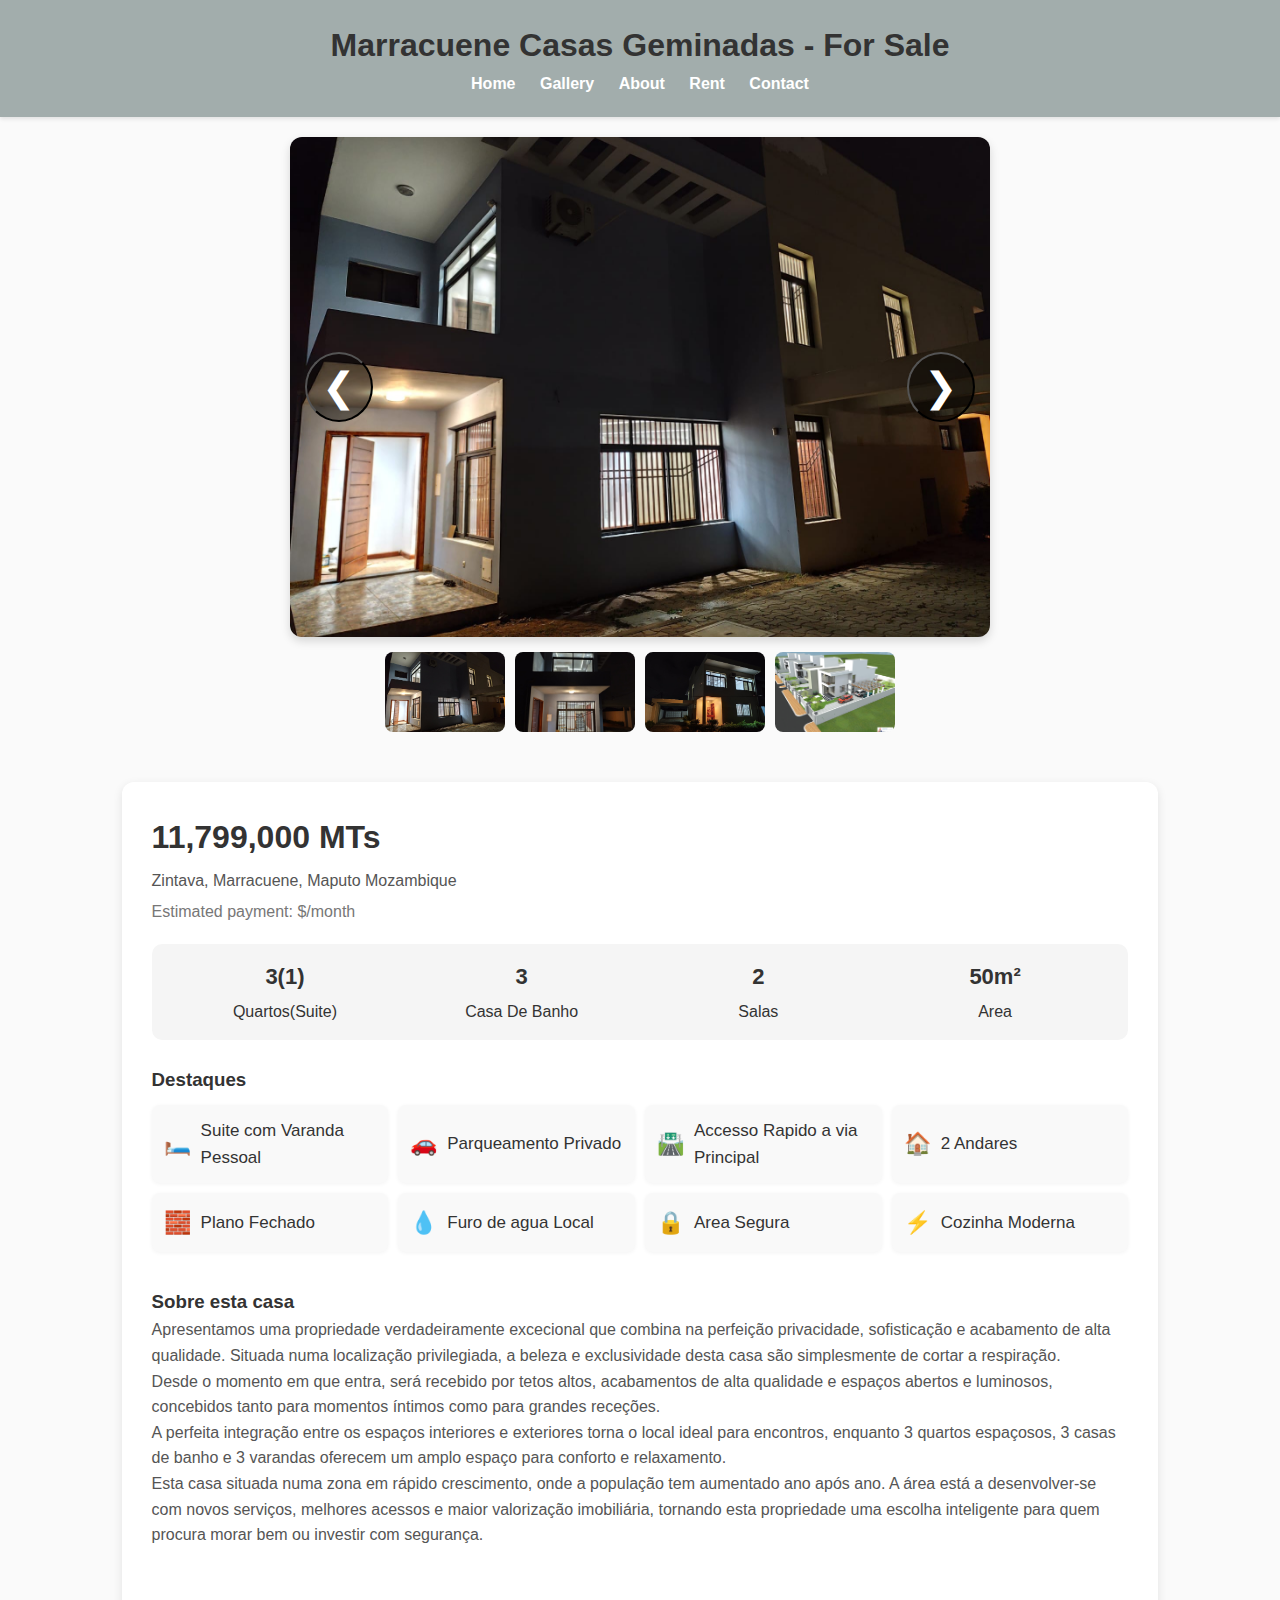
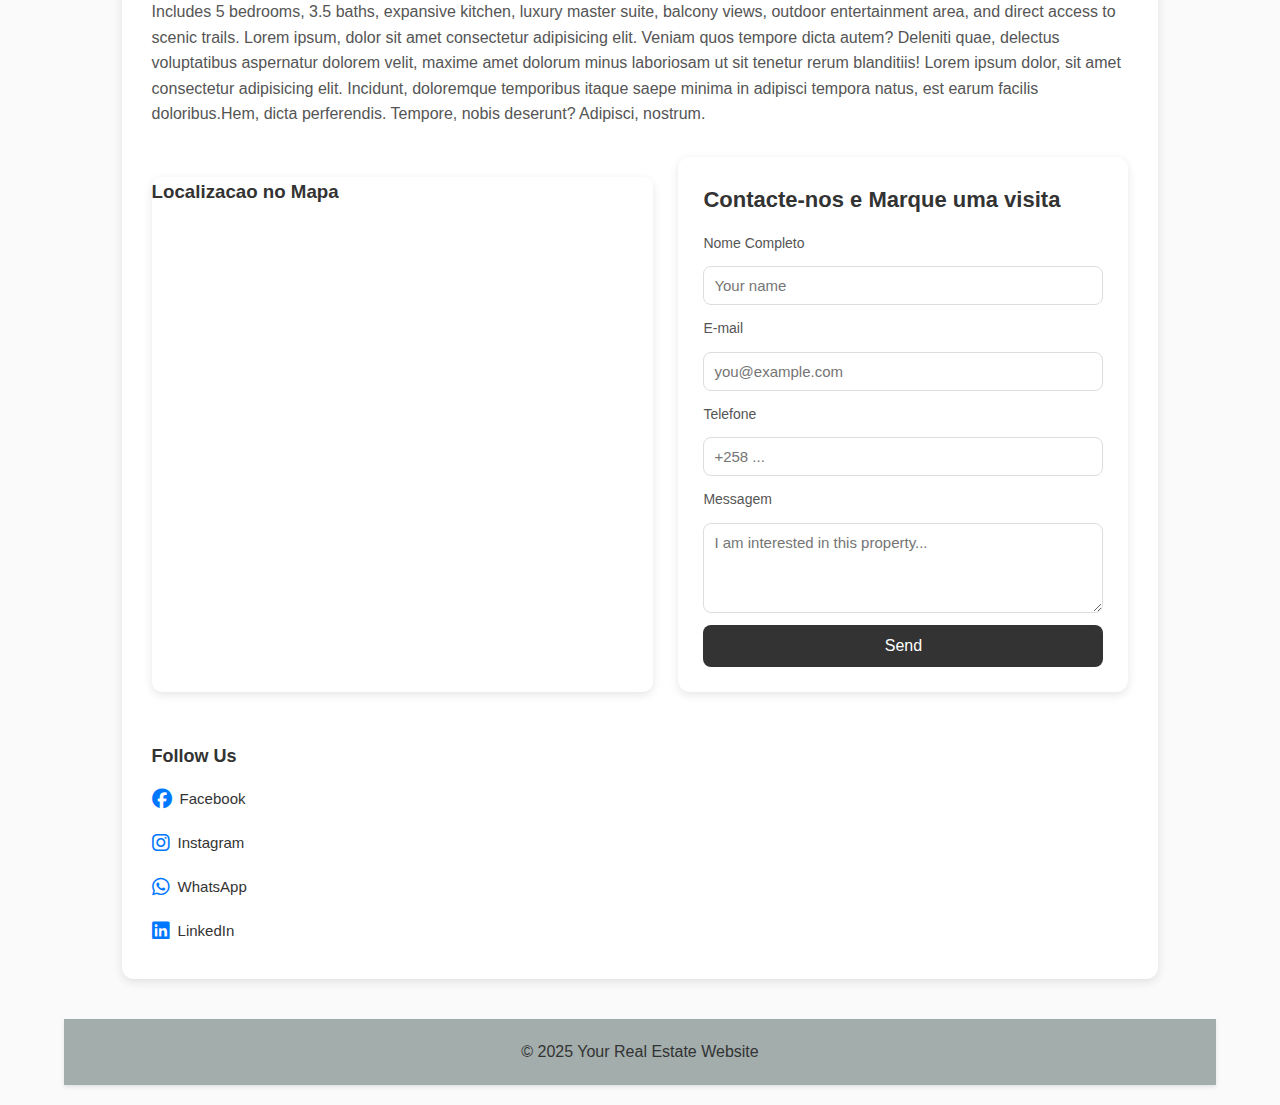
<file: index.html>
<!DOCTYPE html>
<html lang="en">
<head>
  <meta charset="UTF-8">
  <meta name="viewport" content="width=device-width, initial-scale=1.0">
  <title>House Listings</title>
  <link rel="stylesheet" href="Zintava1.css">
  <link rel="stylesheet" href="https://cdnjs.cloudflare.com/ajax/libs/font-awesome/6.5.0/css/all.min.css">
</head>
<body>

  <header>
      <h1>Marracuene Casas Geminadas - For Sale</h1>
      <nav>
        <a href="index.html">Home</a>
        <a href="Gallery.html">Gallery</a>
        <a href="about.html">About</a>
        <a href="rent.html">Rent</a>
        <a href="contact.html">Contact</a>
      </nav>
  </header>

    <main>
      <section class="gallery-section">
        <div class="main-image-frame">
          <button class="arrow left">&#10094;</button>
          <img id="displayedImage" src="house1.jpg" alt="Main House">
          <button class="arrow right">&#10095;</button>
        </div>

        <div class="thumbnail-row">
          <img class="thumb" src="house1.jpg" alt="Thumbnail 1">
          <img class="thumb" src="house2.jpg" alt="Thumbnail 2">
          <img class="thumb" src="house3.jpg" alt="Thumbnail 3">
          <img class="thumb" src="house4.jpg" alt="Thumbnail 4">
          <!--<img class="thumb" src="house5.jpg" alt="Thumbnail 4">
          <img class="thumb" src="house6.jpg" alt="Thumbnail 4">
          <img class="thumb" src="house7.jpg" alt="Thumbnail 4">
          <img class="thumb" src="house8.jpg" alt="Thumbnail 4">
          <img class="thumb" src="house9.jpg" alt="Thumbnail 4">-->
        </div>


        <!-- Property Details Section (New Design) -->
  <section class="property-info">

    <h2 class="price">11,799,000 MTs</h2>
    <p class="address">Zintava, Marracuene, Maputo Mozambique</p>
    <p class="estimate">Estimated payment: $/month</p>


    <div class="stats-bar">
      <div><strong>3(1)</strong><span>Quartos(Suite)</span></div>
      <div><strong>3</strong><span>Casa De Banho</span></div>
      <div><strong>2</strong><span>Salas</span></div>
      <div><strong>50m²</strong><span>Area</span></div>
    </div>


    <h3>Destaques</h3>

    <ul class="highlights">

      <li>
        <span class="icon">🛏️</span>
        <span class="text">Suite com Varanda Pessoal</span>
      </li>

    
      <li>
        <span class="icon">🚗</span>
        <span class="text">Parqueamento Privado</span>
      </li>

      <li>
        <span class="icon">🛣️</span>
        <span class="text">Accesso Rapido a via Principal</span>
      </li>

      <li>
        <span class="icon">🏠</span>
        <span class="text">2 Andares</span>
      </li>

      <li>
        <span class="icon">🧱</span>
        <span class="text">Plano Fechado</span>
      </li>

      <!--<li>
        <span class="icon">📍</span>
        <span class="text">3 Mins da Portagem de Zintava - Marracuene</span>
      </li>-->

      <li>
        <span class="icon">💧</span>
        <span class="text">Furo de agua Local</span>
      </li>

      <li>
        <span class="icon">🔒</span>
        <span class="text">Area Segura</span>
      </li>

      <li>
        <span class="icon">⚡</span>
        <span class="text">Cozinha Moderna</span>
      </li>

    </ul>


    <h3>Sobre esta casa</h3>

    <p class="description">
      Apresentamos uma propriedade verdadeiramente excecional que combina na perfeição privacidade, 
      sofisticação e acabamento de alta qualidade. 
      Situada numa localização privilegiada, a beleza e exclusividade desta casa são simplesmente de cortar a respiração.<br>
      Desde o momento em que entra, será recebido por tetos altos, acabamentos de alta qualidade e espaços abertos e luminosos, 
      concebidos tanto para momentos íntimos como para grandes receções.<br>
      A perfeita integração entre os espaços interiores e exteriores torna o local ideal para encontros, enquanto 3 quartos espaçosos, 
      3 casas de banho e 3 varandas oferecem um amplo espaço para conforto e relaxamento.<br>
      Esta casa situada numa zona em rápido crescimento, onde a população tem aumentado ano após ano. 
      A área está a desenvolver-se com novos serviços, melhores acessos e maior valorização imobiliária, 
      tornando esta propriedade uma escolha inteligente para quem procura morar bem ou investir com segurança.<br>

      <br>

      <br>
      Includes 5 bedrooms, 3.5 baths, expansive kitchen, luxury master suite, balcony views, outdoor entertainment area, 
      and direct access to scenic trails.
      Lorem ipsum, dolor sit amet consectetur adipisicing elit. Veniam quos tempore dicta autem? Deleniti quae,
      delectus voluptatibus aspernatur dolorem velit, maxime amet dolorum minus laboriosam ut sit tenetur rerum blanditiis!
      Lorem ipsum dolor, sit amet consectetur adipisicing elit.
      Incidunt, doloremque temporibus itaque saepe minima in adipisci tempora natus, est earum facilis doloribus.Hem, dicta perferendis.
      Tempore, nobis deserunt? Adipisci, nostrum.
    </p>


    <div class="map-contact-wrapper">

      <div class="map-container">

         <h3>Localizacao no Mapa</h3>

        <iframe src="https://www.google.com/maps/embed?pb=!1m14!1m12!1m3!1d491.2794760919436!2d32.66389735118682!3d-25.764402201380026!2m3!1f0!2f0!3f0!3m2!1i1024!2i768!4f13.1!5e1!3m2!1sen!2sza!4v1763563664198!5m2!1sen!2sza" width="600" height="450" style="border:0;" allowfullscreen="" loading="lazy" referrerpolicy="no-referrer-when-downgrade"></iframe>

      </div>

      <div class="contact-area">
        
          <h3>Contacte-nos e Marque uma visita</h3>

          <form id="contact-form"
          
            action="https://formsubmit.co/parruquekevin@gmail.com"
            method="POST"
            data-astro-reload

          >
            <label for="name">Nome Completo</label>
            <input type="text" name="Name" id="name" placeholder="Your name" required>

            <label for="email">E-mail</label>
            <input type="email" name="Email" id="email" placeholder="you@example.com" required>

            <label for="phone">Telefone</label>
            <input type="text" name="Phone" id="phone" placeholder="+258 ..." required>

            <label for="message">Messagem</label>
            <textarea id="message" name="Message" rows="4" placeholder="I am interested in this property..." required></textarea>

            <button type="submit">Send</button>

            <input type="hidden" name="_next" value="https://parruquek.github.io/Zintava-Casa/"/>
        

          </form>


      </div>

    </div>

    <br>

          <div class="social-links">
            <h4>Follow Us</h4>

            <div class="social-icons">
              <a href="#" target="_blank"><i class="fab fa-facebook"></i> Facebook</a>
              <a href="#" target="_blank"><i class="fab fa-instagram"></i> Instagram</a>
              <a href="#" target="_blank"><i class="fab fa-whatsapp"></i> WhatsApp</a>
              <a href="#" target="_blank"><i class="fab fa-linkedin"></i> LinkedIn</a>
            </div>
          </div>

  </section>


  <footer>
  <p>© 2025 Your Real Estate Website</p>
  </footer>

  <script src="Zintava.js"></script>
  
</body>
</html>
</file>
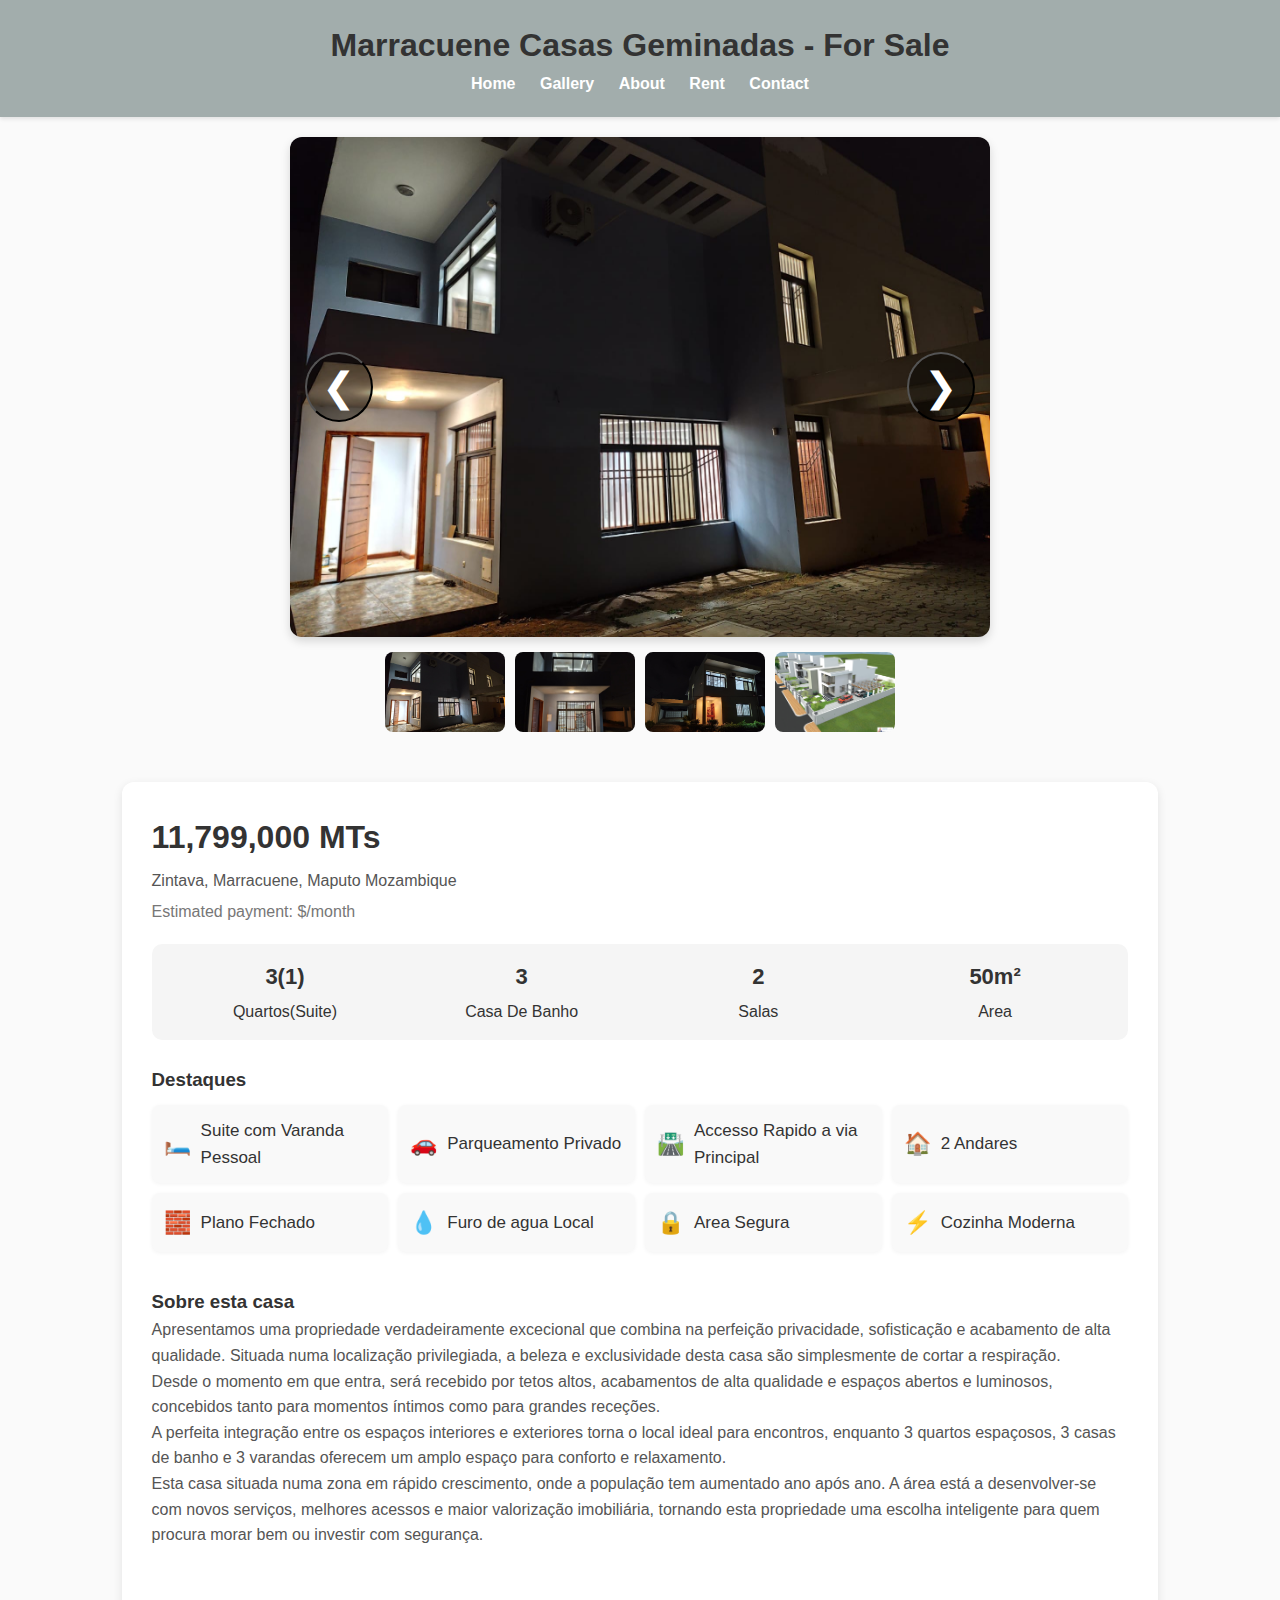
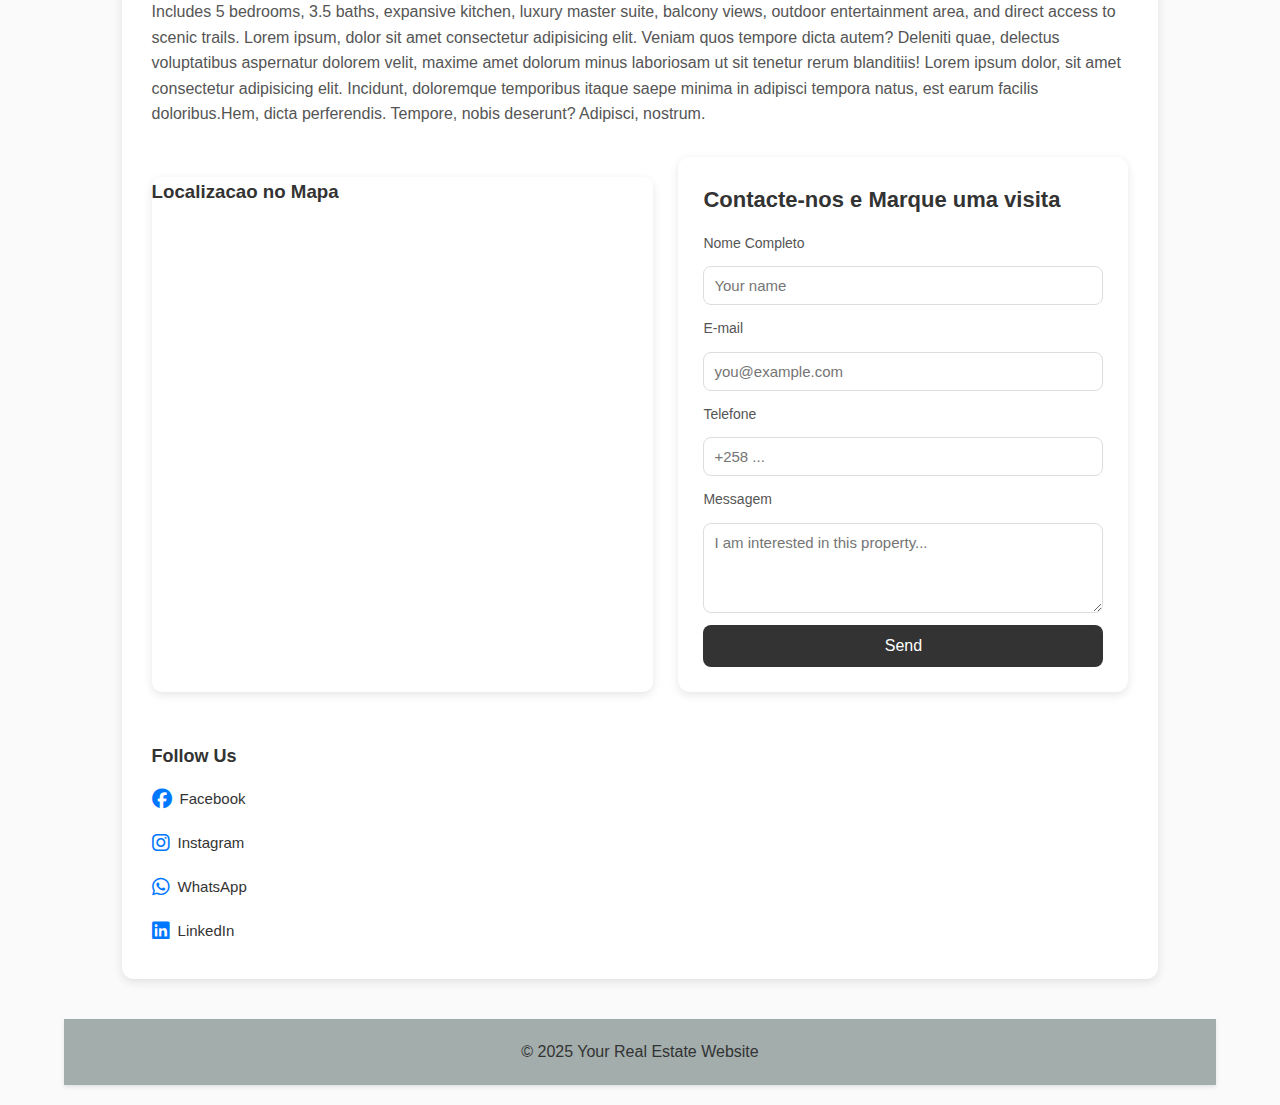
<file: Zintava.html>
<!DOCTYPE html>
<html lang="en">
<head>
  <meta charset="UTF-8">
  <meta name="viewport" content="width=device-width, initial-scale=1.0">
  <title>House Listings</title>
  <link rel="stylesheet" href="Zintava1.css">
  <link rel="stylesheet" href="https://cdnjs.cloudflare.com/ajax/libs/font-awesome/6.5.0/css/all.min.css">
</head>
<body>

  <header>
      <h1>Marracuene Casas Geminadas - For Sale</h1>
      <nav>
        <a href="index.html">Home</a>
        <a href="Gallery.html">Gallery</a>
        <a href="about.html">About</a>
        <a href="rent.html">Rent</a>
        <a href="contact.html">Contact</a>
      </nav>
  </header>

    <main>
      <section class="gallery-section">
        <div class="main-image-frame">
          <button class="arrow left">&#10094;</button>
          <img id="displayedImage" src="house1.jpg" alt="Main House">
          <button class="arrow right">&#10095;</button>
        </div>

        <div class="thumbnail-row">
          <img class="thumb" src="house1.jpg" alt="Thumbnail 1">
          <img class="thumb" src="house2.jpg" alt="Thumbnail 2">
          <img class="thumb" src="house3.jpg" alt="Thumbnail 3">
          <img class="thumb" src="house4.jpg" alt="Thumbnail 4">
          <!--<img class="thumb" src="house5.jpg" alt="Thumbnail 4">
          <img class="thumb" src="house6.jpg" alt="Thumbnail 4">
          <img class="thumb" src="house7.jpg" alt="Thumbnail 4">
          <img class="thumb" src="house8.jpg" alt="Thumbnail 4">
          <img class="thumb" src="house9.jpg" alt="Thumbnail 4">-->
        </div>


        <!-- Property Details Section (New Design) -->
  <section class="property-info">

    <h2 class="price">11,799,000 MTs</h2>
    <p class="address">Zintava, Marracuene, Maputo Mozambique</p>
    <p class="estimate">Estimated payment: $/month</p>


    <div class="stats-bar">
      <div><strong>3(1)</strong><span>Quartos(Suite)</span></div>
      <div><strong>3</strong><span>Casa De Banho</span></div>
      <div><strong>2</strong><span>Salas</span></div>
      <div><strong>50m²</strong><span>Area</span></div>
    </div>


    <h3>Destaques</h3>

    <ul class="highlights">

      <li>
        <span class="icon">🛏️</span>
        <span class="text">Suite com Varanda Pessoal</span>
      </li>

    
      <li>
        <span class="icon">🚗</span>
        <span class="text">Parqueamento Privado</span>
      </li>

      <li>
        <span class="icon">🛣️</span>
        <span class="text">Accesso Rapido a via Principal</span>
      </li>

      <li>
        <span class="icon">🏠</span>
        <span class="text">2 Andares</span>
      </li>

      <li>
        <span class="icon">🧱</span>
        <span class="text">Plano Fechado</span>
      </li>

      <!--<li>
        <span class="icon">📍</span>
        <span class="text">3 Mins da Portagem de Zintava - Marracuene</span>
      </li>-->

      <li>
        <span class="icon">💧</span>
        <span class="text">Furo de agua Local</span>
      </li>

      <li>
        <span class="icon">🔒</span>
        <span class="text">Area Segura</span>
      </li>

      <li>
        <span class="icon">⚡</span>
        <span class="text">Cozinha Moderna</span>
      </li>

    </ul>


    <h3>Sobre esta casa</h3>

    <p class="description">
      Apresentamos uma propriedade verdadeiramente excecional que combina na perfeição privacidade, 
      sofisticação e acabamento de alta qualidade. 
      Situada numa localização privilegiada, a beleza e exclusividade desta casa são simplesmente de cortar a respiração.<br>
      Desde o momento em que entra, será recebido por tetos altos, acabamentos de alta qualidade e espaços abertos e luminosos, 
      concebidos tanto para momentos íntimos como para grandes receções.<br>
      A perfeita integração entre os espaços interiores e exteriores torna o local ideal para encontros, enquanto 3 quartos espaçosos, 
      3 casas de banho e 3 varandas oferecem um amplo espaço para conforto e relaxamento.<br>
      Esta casa situada numa zona em rápido crescimento, onde a população tem aumentado ano após ano. 
      A área está a desenvolver-se com novos serviços, melhores acessos e maior valorização imobiliária, 
      tornando esta propriedade uma escolha inteligente para quem procura morar bem ou investir com segurança.<br>

      <br>

      <br>
      Includes 5 bedrooms, 3.5 baths, expansive kitchen, luxury master suite, balcony views, outdoor entertainment area, 
      and direct access to scenic trails.
      Lorem ipsum, dolor sit amet consectetur adipisicing elit. Veniam quos tempore dicta autem? Deleniti quae,
      delectus voluptatibus aspernatur dolorem velit, maxime amet dolorum minus laboriosam ut sit tenetur rerum blanditiis!
      Lorem ipsum dolor, sit amet consectetur adipisicing elit.
      Incidunt, doloremque temporibus itaque saepe minima in adipisci tempora natus, est earum facilis doloribus.Hem, dicta perferendis.
      Tempore, nobis deserunt? Adipisci, nostrum.
    </p>


    <div class="map-contact-wrapper">

      <div class="map-container">

         <h3>Localizacao no Mapa</h3>

        <iframe src="https://www.google.com/maps/embed?pb=!1m14!1m12!1m3!1d491.2794760919436!2d32.66389735118682!3d-25.764402201380026!2m3!1f0!2f0!3f0!3m2!1i1024!2i768!4f13.1!5e1!3m2!1sen!2sza!4v1763563664198!5m2!1sen!2sza" width="600" height="450" style="border:0;" allowfullscreen="" loading="lazy" referrerpolicy="no-referrer-when-downgrade"></iframe>

      </div>

      <div class="contact-area">
        
          <h3>Contacte-nos e Marque uma visita</h3>

          <form id="contact-form"
          
            action="https://formsubmit.co/parruquekevin@gmail.com"
            method="POST"
            data-astro-reload

          >
            <label for="name">Nome Completo</label>
            <input type="text" name="Name" id="name" placeholder="Your name" required>

            <label for="email">E-mail</label>
            <input type="email" name="Email" id="email" placeholder="you@example.com" required>

            <label for="phone">Telefone</label>
            <input type="text" name="Phone" id="phone" placeholder="+258 ..." required>

            <label for="message">Messagem</label>
            <textarea id="message" name="Message" rows="4" placeholder="I am interested in this property..." required></textarea>

            <button type="submit">Send</button>

            <!--<input type="hidden" name="_next" value="Zintva.html" />-->
            <!--value="https://yourdomain.co/thanks.html"/-->

          </form>


      </div>

    </div>

    <br>

          <div class="social-links">
            <h4>Follow Us</h4>

            <div class="social-icons">
              <a href="#" target="_blank"><i class="fab fa-facebook"></i> Facebook</a>
              <a href="#" target="_blank"><i class="fab fa-instagram"></i> Instagram</a>
              <a href="#" target="_blank"><i class="fab fa-whatsapp"></i> WhatsApp</a>
              <a href="#" target="_blank"><i class="fab fa-linkedin"></i> LinkedIn</a>
            </div>
          </div>

  </section>


  <footer>
  <p>© 2025 Your Real Estate Website</p>
  </footer>

  <script src="Zintava.js"></script>
  
</body>
</html>
</file>
<file: Zintava1.css>
/* Reset and base styles 
body {
  margin: 0;
  font-family: Arial, sans-serif;
  background: #f5f5f5;
}

header, footer {
  background: #333;
  color: #fff;
  text-align: center;
  padding: 15px;
}

nav a {
  color: #fff;
  margin: 0 10px;
  text-decoration: none;
  font-weight: bold;
}

/* Gallery Section 
.gallery-section {
  max-width: 1000px;
  margin: 30px auto;
  padding: 0 20px;
}

.main-image-frame {
  position: relative;
  width: 100%;
  max-width: 650px;
  height: 500px;
  margin: auto;
  overflow: hidden;
  border-radius: 10px;
  box-shadow: 0 4px 10px rgba(0,0,0,0.2);
}

.main-image-frame img {
  width: 100%;
  height: 100%;
  object-fit: cover;
  display: block;
  transition: transform 0.5s ease;
}

.arrow {
  position: absolute;
  top: 50%;
  transform: translateY(-50%);
  background: rgba(0,0,0,0.5);
  color: #fff;
  border: none;
  font-size: 2rem;
  padding: 10px;
  cursor: pointer;
  border-radius: 50%;
  z-index: 2;
  user-select: none;
}

.arrow.left { left: 10px; }
.arrow.right { right: 10px; }

.arrow:hover { background: rgba(0,0,0,0.7); }

.thumbnail-row {
  display: flex;
  gap: 10px;
  justify-content: center;
  margin-top: 15px;
  overflow-x: auto;
  padding-bottom: 5px;
}

.thumbnail-row img {
  width: 80px;
  height: 60px;
  object-fit: cover;
  border-radius: 5px;
  cursor: pointer;
  opacity: 0.8;
  transition: transform 0.2s, opacity 0.2s;
}

.thumbnail-row img:hover {
  transform: scale(1.1);
  opacity: 1;
}

.house-details {
  margin-top: 20px;
  animation: fadeIn 1s ease;
}

.map {
  width: 100%;
  height: 300px;
  border: none;
  margin-top: 10px;
  border-radius: 5px;
}

footer .social-links a {
  color: #fff;
  margin: 0 10px;
  text-decoration: none;
}

@keyframes fadeIn {
  from { opacity: 0; transform: translateY(10px); }
  to { opacity: 1; transform: translateY(0); }
}


*/



/* General Reset */
* {
  margin: 0;
  padding: 0;
  box-sizing: border-box;
  font-family: Arial, sans-serif;
}

body {
  background: #fafafa;
  color: #333;
  line-height: 1.6;
}

header, footer {
  text-align: center;
  padding: 20px;
  background: #a2adac;
  box-shadow: 0 2px 4px rgba(0,0,0,0.1);
  margin-bottom: 20px;
}


nav a {
  color: #fff;
  margin: 0 10px;
  text-decoration: none;
  font-weight: bold;
}


/* Gallery Section */
.gallery-section {
  width: 90%;
  max-width: 1200px;
  margin: auto;
}

.main-image-frame {
  position: relative;
  width: 700px;
  height: 500px;
  margin: 0 auto 15px auto;
  overflow: hidden;
  border-radius: 12px;
  box-shadow: 0 4px 10px rgba(0,0,0,0.15);
}

#displayedImage {
  width: 100%;
  height: 100%;
  object-fit: cover;
  transition: opacity 0.3s ease;
}

.fade-in {
  opacity: 0.3;
  animation: fadeIn 0.5s forwards;
}

@keyframes fadeIn {
  to { opacity: 1; }
}

.arrow {
  position: absolute;
  top: 50%;
  transform: translateY(-50%);
  font-size: 40px;
  color: white;
  background: rgba(0,0,0,0.4);
  padding: 10px 15px;
  border-radius: 50%;
  cursor: pointer;
  user-select: none;
  transition: background 0.2s;
  z-index: 10;
}

.arrow:hover {
  background: rgba(0,0,0,0.7);
}

.arrow.left { left: 15px; }
.arrow.right { right: 15px; }

.thumbnail-row{
  display: flex;
  justify-content: center;
  gap: 10px;
  overflow-x: auto;
  padding-bottom: 10px;
  margin: 0 auto;
  width: 80%;
}

.thumb {
  width: 120px;
  height: 80px;
  object-fit: cover;
  cursor: pointer;
  border-radius: 8px;
  transition: transform 0.2s ease, opacity 0.2s;
}

.thumb:hover {
  transform: scale(1.05);
  opacity: 0.8;
}

/* Property Info Section */
.property-info {
  width: 90%;
  max-width: 1200px;
  margin: 40px auto;
  background: #fff;
  padding: 30px;
  border-radius: 12px;
  box-shadow: 0 3px 10px rgba(0,0,0,0.1);
}

.price {
  font-size: 32px;
  font-weight: bold;
  margin-bottom: 5px;
}

.address {
  color: #555;
  margin-bottom: 5px;
}

.estimate {
  color: #777;
  margin-bottom: 20px;
}

.stats-bar {
  display: flex;
  justify-content: space-between;
  background: #f5f5f5;
  padding: 15px;
  border-radius: 10px;
  margin-bottom: 25px;
}

.stats-bar div {
  text-align: center;
  flex: 1;
}

.stats-bar strong {
  font-size: 22px;
  display: block;
  margin-bottom: 5px;
}

.highlights {
  list-style: none;
  display: grid;
  grid-template-columns: repeat(auto-fit, minmax(200px, 1fr));
  gap: 10px;
  padding: 10px 0;
  margin-bottom: 25px;
}

.highlights li {
  background: #f9f9f9;
  padding: 12px;
  border-radius: 8px;
  box-shadow: 0 1px 4px rgba(0,0,0,0.05);

  display: flex;
  align-items: center;
  gap: 10px;
  font-size: 17px;
}

.highlights .icon {
  font-size: 22px;
}

.description {
  margin-bottom: 25px;
  color: #555;
}

.map-container {
  margin-top: 20px;
  border-radius: 10px;
  overflow: hidden;
  box-shadow: 0 3px 10px rgba(0,0,0,0.1);

  flex: 1;
  min-width: 350px;
  max-width: 600px;
}


/*form*/
.contact-area {
  width: 100%;
  max-width: 450px;
  background: #ffffff;
  padding: 25px;
  border-radius: 12px;
  box-shadow: 0 3px 10px rgba(0,0,0,0.1);

  flex: 1;
  min-width: 300px;
  max-width: 450px;
}

.contact-area h3 {
  margin-bottom: 15px;
  font-size: 22px;
}

#contact-form {
  display: flex;
  flex-direction: column;
  gap: 12px;
}

#contact-form label {
  font-size: 14px;
  color: #555;
}

#contact-form input,
#contact-form textarea {
  width: 100%;
  padding: 10px;
  border: 1px solid #ddd;
  border-radius: 8px;
  font-size: 15px;
}

#contact-form input:focus,
#contact-form textarea:focus {
  outline: none;
  border-color: #999;
}

#contact-form button {
  padding: 12px;
  background: #333;
  color: white;
  border: none;
  border-radius: 8px;
  font-size: 16px;
  cursor: pointer;
  transition: 0.2s;
}

#contact-form button:hover {
  background: #000;
}





.map-contact-wrapper {
  display: flex;
  justify-content: center;
  gap: 25px;
  margin-top: 30px;
  flex-wrap: wrap; /* allows stacking on mobile */
}



/*Social Account*/
.social-links {
  margin-top: 25px;
  text-align: left;
}

.social-links h4 {
  margin-bottom: 10px;
  font-size: 18px;
  font-weight: bold;
}

.social-icons {
  display: flex;
  flex-direction: column;
  gap: 8px;
}

.social-icons a {
  text-decoration: none;
  font-size: 15px;
  color: #333;
  display: flex;
  align-items: center;
  gap: 8px;
  padding: 6px 0;
  transition: 0.3s;
}

.social-icons a i {
  font-size: 20px;
  color: #0077ff;
}

.social-icons a:hover {
  color: #0056cc;
  transform: translateX(4px);
}
</file>
